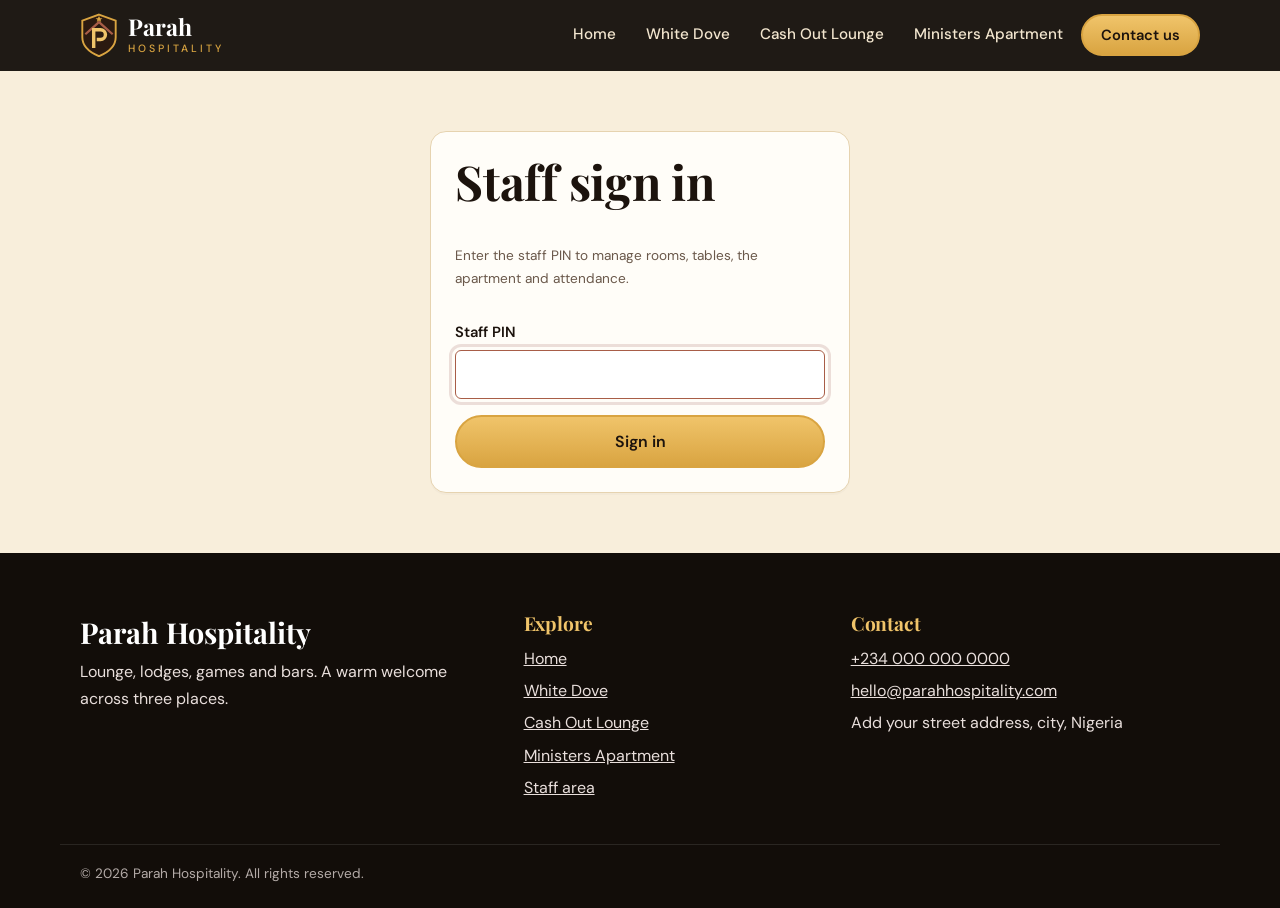
<file: staff.html>
<!DOCTYPE html>
<html lang="en">
<head>
<meta charset="utf-8">
<meta name="viewport" content="width=device-width, initial-scale=1">
<title>Staff Area | Parah Hospitality</title>
<meta name="description" content="Staff dashboard for Parah Hospitality.">
<meta name="theme-color" content="#120d09">
<meta property="og:type" content="website"><meta property="og:title" content="Staff Area | Parah Hospitality"><meta property="og:description" content="Staff dashboard for Parah Hospitality."><meta property="og:image" content="assets/img/property.jpg">
<link rel="icon" href="assets/favicon.svg" type="image/svg+xml">
<link rel="preconnect" href="https://fonts.googleapis.com"><link rel="preconnect" href="https://fonts.gstatic.com" crossorigin>
<link href="https://fonts.googleapis.com/css2?family=Playfair+Display:ital,wght@0,600;0,700;0,800;1,600&family=DM+Sans:wght@400;500;600;700&display=swap" rel="stylesheet">
<link rel="stylesheet" href="css/styles.css"><meta name="robots" content="noindex, nofollow">
</head>
<body data-page="staff">
<a class="skip" href="#main">Skip to content</a>
<div id="site-header"></div>
<main id="main">

<div id="app"></div>

</main>
<div id="site-footer"></div>
<script src="js/config.js"></script><script src="js/store.js"></script><script src="js/main.js"></script><script src="js/staff.js"></script>
</body>
</html>
</file>
<file: css/styles.css>
:root{--mist:#ecd9b8;--mist-2:#f3e6cb;--mist-3:#faf2e3;--brick:#a85d47;--brick-d:#7a3f2e;--gold:#d9a441;--gold-l:#f0c46a;--ink:#1c130d;--wood:#120d09;--wood-2:#2b1a10;--muted:#6a584a;--cream:#f8eedb;--card:#fffdf8;--line:#e6d3b0;--free:#2c7660;--busy:#a85d47;--warn:#a06a1c;--r:16px;--shadow:0 14px 34px rgba(28,19,13,.16);--max:1160px;--head:"Playfair Display",Georgia,serif;--body:"DM Sans",system-ui,sans-serif}
*{box-sizing:border-box}html{scroll-behavior:smooth;-webkit-text-size-adjust:100%}
body{margin:0;font:400 16px/1.65 var(--body);color:var(--ink);background:var(--cream);overflow-x:hidden}
img{max-width:100%;display:block}a{color:var(--brick-d)}
h1,h2,h3,h4{font-family:var(--head);font-weight:600;line-height:1.08;margin:0 0 .45em;letter-spacing:-.01em}
h1{font-size:clamp(2.6rem,6vw,4.6rem)}h2{font-size:clamp(2rem,4vw,3rem)}h3{font-size:1.55rem}h4{font-size:1.2rem}
p{margin:0 0 1em}.wrap{max-width:var(--max);margin:0 auto;padding:0 20px}
.skip{position:absolute;left:-999px;top:8px;background:var(--ink);color:#fff;padding:10px 16px;border-radius:8px;z-index:100}.skip:focus{left:8px}
:focus-visible{outline:3px solid var(--brick);outline-offset:3px;border-radius:6px}
section{padding:78px 0}.alt{background:var(--mist-2)}.center{text-align:center}.lead{font-size:1.15rem;color:var(--muted);max-width:60ch}.center .lead{margin-inline:auto}
.eyebrow{display:inline-block;font-weight:700;font-size:.78rem;letter-spacing:.16em;text-transform:uppercase;color:var(--brick);margin-bottom:12px}
/* header */
.site-header{position:sticky;top:0;z-index:50;background:rgba(251,248,245,.92);backdrop-filter:blur(10px);border-bottom:1px solid transparent;transition:.25s}.site-header.scrolled{border-color:var(--line);box-shadow:0 6px 20px rgba(42,33,33,.06)}
.bar{display:flex;align-items:center;justify-content:space-between;gap:16px;height:70px}
.logo{display:flex;align-items:center;gap:10px;text-decoration:none;color:var(--ink);font:700 1.45rem/1 var(--head)}.logo small{display:block;font:500 .66rem var(--body);letter-spacing:.28em;text-transform:uppercase;color:var(--brick);margin-top:3px}
.menu{display:flex;align-items:center;gap:6px}.menu a:not(.btn){text-decoration:none;color:var(--ink);padding:8px 12px;border-radius:99px;font-weight:500;font-size:.95rem}.menu a:not(.btn):hover{background:var(--mist)}.menu a[aria-current]{background:var(--mist);color:var(--brick-d)}
.burger{display:none;background:none;border:0;padding:10px;cursor:pointer}.burger span{display:block;width:24px;height:2px;background:var(--ink);margin:5px 0;transition:.2s}
@media(max-width:900px){.burger{display:block}.menu{position:fixed;inset:70px 0 auto 0;background:var(--cream);flex-direction:column;align-items:stretch;padding:14px 20px 24px;gap:4px;border-bottom:1px solid var(--line);transform:translateY(-130%);transition:transform .3s;max-height:calc(100vh - 70px);overflow:auto}.menu.open{transform:none}.menu a:not(.btn){padding:14px;font-size:1.05rem}}
/* buttons */
.btn{display:inline-flex;align-items:center;justify-content:center;gap:8px;font:600 1rem var(--body);padding:14px 26px;border-radius:99px;border:2px solid var(--brick);background:var(--brick);color:#fff;text-decoration:none;cursor:pointer;transition:.2s}
.btn:hover{background:var(--brick-d);border-color:var(--brick-d);transform:translateY(-1px)}.btn.ghost{background:transparent;color:var(--brick-d)}.btn.ghost:hover{background:var(--mist)}.btn.light{background:#fff;color:var(--brick-d);border-color:#fff}
.btn-sm{padding:9px 18px;font-size:.92rem}.btn[disabled]{opacity:.5;cursor:not-allowed;transform:none}.btn.danger{background:#fff;color:#9a3b36;border-color:#d9a8a4}.btn-row{display:flex;gap:12px;flex-wrap:wrap}
/* hero */
.hero{background:linear-gradient(180deg,var(--mist) 0,var(--mist-2) 100%);padding:60px 0 90px;overflow:hidden}
.hero .wrap{display:grid;grid-template-columns:1.1fr .9fr;gap:50px;align-items:center}
.hero h1 em{font-style:italic;color:var(--brick)}.hero .lead{margin-bottom:28px}
.arch{border-radius:999px 999px 18px 18px;overflow:hidden;box-shadow:var(--shadow);aspect-ratio:4/5;background:var(--mist);border:8px solid #fff}.arch img,.arch .ph-img{width:100%;height:100%;object-fit:cover}
.chips{display:flex;gap:10px;flex-wrap:wrap;margin-top:30px}.chip{background:#fff;border-radius:99px;padding:8px 16px;font-size:.9rem;font-weight:500;border:1px solid var(--line);display:inline-flex;gap:8px;align-items:center}.chip i{width:9px;height:9px;border-radius:50%;background:var(--free)}.chip i.o{background:var(--busy)}
@media(max-width:860px){.hero .wrap{grid-template-columns:1fr}.arch{max-width:380px;margin:0 auto;order:-1}.hero{padding-top:30px}section{padding:56px 0}}
.page-hero{background:var(--mist);padding:54px 0 46px}.page-hero .lead{margin-bottom:0}
.crumbs{font-size:.88rem;margin-bottom:12px;color:var(--muted)}.crumbs a{color:var(--muted)}
.ph-img{background:linear-gradient(135deg,var(--mist),#b9d3dc 55%,#c9a29f)}
/* cards */
.grid{display:grid;gap:22px}.g3{grid-template-columns:repeat(auto-fit,minmax(260px,1fr))}.g2{grid-template-columns:repeat(auto-fit,minmax(300px,1fr))}.g4{grid-template-columns:repeat(auto-fill,minmax(150px,1fr))}
.card{background:var(--card);border:1px solid var(--line);border-radius:var(--r);overflow:hidden;box-shadow:0 2px 0 rgba(42,33,33,.02)}.pad{padding:24px}
.svc{display:flex;flex-direction:column;transition:.25s;text-decoration:none;color:inherit}.svc:hover{transform:translateY(-4px);box-shadow:var(--shadow)}
.svc .media{aspect-ratio:16/10;background:linear-gradient(135deg,var(--mist),#bcd5de);overflow:hidden}.svc .media img{width:100%;height:100%;object-fit:cover}
.svc .media.b2{background:linear-gradient(135deg,#c9a29f,var(--brick))}.svc .media.b3{background:linear-gradient(135deg,var(--mist-2),#a9c6d1)}
.svc .pad{display:flex;flex-direction:column;gap:6px;flex:1}.svc .go{margin-top:auto;font-weight:600;color:var(--brick-d)}
.stat{display:flex;gap:14px;flex-wrap:wrap}.stat div{background:#fff;border:1px solid var(--line);border-radius:14px;padding:12px 20px;min-width:130px}.stat b{display:block;font:700 2rem/1 var(--head);color:var(--brick-d)}.stat span{font-size:.85rem;color:var(--muted)}
.steps{counter-reset:s}.steps .card{padding:26px;position:relative}.steps .card::before{counter-increment:s;content:counter(s);display:grid;place-items:center;width:40px;height:40px;border-radius:50%;background:var(--brick);color:#fff;font:700 1.2rem var(--head);margin-bottom:14px}
.split{display:grid;grid-template-columns:1fr 1fr;gap:56px;align-items:center}@media(max-width:860px){.split{grid-template-columns:1fr;gap:30px}}
.split .pic{border-radius:var(--r);overflow:hidden;aspect-ratio:4/5;box-shadow:var(--shadow)}.split .pic img,.split .pic .ph-img{width:100%;height:100%;object-fit:cover}
.checks{list-style:none;padding:0;margin:0 0 20px}.checks li{padding:6px 0 6px 30px;position:relative}.checks li::before{content:"";position:absolute;left:0;top:13px;width:14px;height:8px;border-left:3px solid var(--brick);border-bottom:3px solid var(--brick);transform:rotate(-45deg)}
.gallery{display:grid;grid-template-columns:repeat(4,1fr);gap:12px}.gallery button{border:0;padding:0;border-radius:14px;overflow:hidden;cursor:zoom-in;aspect-ratio:1;background:var(--mist)}.gallery img,.gallery .ph-img{width:100%;height:100%;object-fit:cover;transition:.4s}.gallery button:hover img{transform:scale(1.06)}
.gallery .tall{grid-row:span 2;aspect-ratio:auto}@media(max-width:700px){.gallery{grid-template-columns:repeat(2,1fr)}}
/* status + badges */
.badge{display:inline-flex;align-items:center;gap:6px;font-size:.78rem;font-weight:700;padding:4px 11px;border-radius:99px;background:#e2f1ec;color:var(--free)}.badge::before{content:"";width:7px;height:7px;border-radius:50%;background:currentColor}
.badge.busy{background:#f5e6e4;color:var(--brick-d)}.badge.warn{background:#f8eddb;color:var(--warn)}.badge.muted{background:#eee;color:#555}
.room{padding:18px;display:flex;flex-direction:column;gap:6px}.room .n{font:700 2rem/1 var(--head)}.room small{color:var(--muted)}.room.busy{background:var(--mist-3)}.room .btn{margin-top:8px}
.tbl{padding:16px;text-align:center;transition:.2s}.tbl .n{font:700 1.8rem/1 var(--head);display:block}.tbl.free{border-color:#b9ddd0;background:#f3faf7}.tbl.busy{border-color:#e7c9c6;background:#fbf2f1}
.toolbar{display:flex;flex-wrap:wrap;gap:10px;align-items:center;justify-content:space-between;margin:22px 0}.seg{display:inline-flex;background:#fff;border:1px solid var(--line);border-radius:99px;padding:4px;gap:2px}
.seg button{border:0;background:none;padding:8px 18px;border-radius:99px;font:600 .92rem var(--body);cursor:pointer;color:var(--muted)}.seg button[aria-pressed=true]{background:var(--brick);color:#fff}
.item{display:flex;justify-content:space-between;gap:14px;align-items:center;padding:16px 20px}.item p{margin:0;color:var(--muted);font-size:.92rem}.item h4{margin:0 0 2px}.item.off h4{text-decoration:line-through;color:var(--muted)}
/* forms */
.form{display:grid;gap:16px}.row2{display:grid;grid-template-columns:1fr 1fr;gap:16px}@media(max-width:560px){.row2{grid-template-columns:1fr}}
.field label{display:block;font-weight:600;font-size:.92rem;margin-bottom:6px}.field small{display:block;color:var(--muted);margin-top:4px;font-size:.82rem}
input,select,textarea{width:100%;font:400 1rem var(--body);padding:13px 14px;border:1.5px solid #cdbfbb;border-radius:12px;background:#fff;color:var(--ink)}textarea{min-height:110px;resize:vertical}
input:focus,select:focus,textarea:focus{outline:3px solid #a1666233;border-color:var(--brick)}.invalid{border-color:#b3382f!important;background:#fdf4f3}
.tabs{display:flex;gap:6px;flex-wrap:wrap;margin-bottom:20px;border-bottom:1px solid var(--line)}.tabs button{border:0;background:none;padding:12px 18px;font:600 1rem var(--body);cursor:pointer;color:var(--muted);border-bottom:3px solid transparent;margin-bottom:-1px}.tabs button[aria-selected=true]{color:var(--brick-d);border-color:var(--brick)}
.notice{background:var(--mist);border-left:4px solid var(--brick);border-radius:10px;padding:14px 18px;font-size:.95rem;margin:0 0 18px}.success{background:#eaf6f1;border:1px solid #b9ddd0;border-radius:var(--r);padding:26px;text-align:center}.success .code{font:700 2.2rem var(--head);letter-spacing:.1em;color:var(--brick-d);margin:8px 0}
.empty{color:var(--muted);padding:20px;text-align:center;margin:0}
.side{position:sticky;top:90px}@media(max-width:900px){.side{position:static}}.layout{display:grid;grid-template-columns:1fr 400px;gap:34px;align-items:start}@media(max-width:980px){.layout{grid-template-columns:1fr}}
/* calendar */
.cals{display:grid;grid-template-columns:repeat(auto-fit,minmax(260px,1fr));gap:20px}.cal{padding:16px}.cal h4{text-align:center;margin-bottom:10px}.cg{display:grid;grid-template-columns:repeat(7,1fr);gap:3px;text-align:center;font-size:.85rem}.cg b{font-size:.7rem;color:var(--muted);padding:4px 0}
.cg span{padding:8px 0;border-radius:8px;background:#f3faf7}.cg span.x{background:transparent}.cg span.o{background:var(--brick);color:#fff}.cg span.r{background:#e7c9c6;color:var(--brick-d)}.cg span.t{outline:2px solid var(--ink)}.cg span.p{opacity:.4}
.legend{display:flex;gap:16px;flex-wrap:wrap;font-size:.88rem;color:var(--muted);margin-top:14px}.legend i{display:inline-block;width:14px;height:14px;border-radius:4px;margin-right:6px;vertical-align:-2px}
/* tables (staff) */
.tw{overflow-x:auto;border:1px solid var(--line);border-radius:var(--r);background:#fff}table{width:100%;border-collapse:collapse;font-size:.95rem}th,td{text-align:left;padding:12px 16px;border-bottom:1px solid var(--line);white-space:nowrap}th{background:var(--mist-2);font-size:.8rem;text-transform:uppercase;letter-spacing:.08em;color:var(--muted)}tr:last-child td{border:0}
.req{display:flex;gap:16px;justify-content:space-between;align-items:center;flex-wrap:wrap;padding:18px 20px;border-bottom:1px solid var(--line)}.req:last-child{border:0}.req b{font-family:var(--head);font-size:1.15rem}.req p{margin:2px 0 0;color:var(--muted);font-size:.92rem}
.gate{max-width:420px;margin:60px auto}.hint{font-size:.85rem;color:var(--muted)}
.sbar{display:flex;justify-content:space-between;align-items:center;gap:12px;flex-wrap:wrap;margin-bottom:22px}
/* modal + toast */
dialog.modal{border:0;border-radius:20px;padding:0;max-width:min(520px,94vw);width:100%;box-shadow:0 30px 80px rgba(0,0,0,.3);color:var(--ink)}dialog::backdrop{background:rgba(42,33,33,.5);backdrop-filter:blur(3px)}
.modal-in{padding:26px}.modal-head{display:flex;justify-content:space-between;align-items:flex-start}.modal .x{border:0;background:var(--mist);width:36px;height:36px;border-radius:50%;font-size:1.4rem;cursor:pointer}.modal-act{display:flex;gap:10px;justify-content:flex-end;margin-top:18px;flex-wrap:wrap}.modal img{border-radius:12px;max-height:75vh;margin:auto}
#toasts{position:fixed;right:16px;bottom:calc(16px + env(safe-area-inset-bottom,0px));display:grid;gap:10px;z-index:200;max-width:calc(100vw - 32px)}.toast{background:var(--ink);color:#fff;padding:14px 20px;border-radius:14px;box-shadow:var(--shadow);animation:up .3s}.toast.err{background:#9a3b36}.toast.out{opacity:0;transform:translateY(8px);transition:.4s}@keyframes up{from{opacity:0;transform:translateY(12px)}}
/* footer */
.site-footer{background:var(--ink);color:#e9dfdc;padding:60px 0 0}.fgrid{display:grid;grid-template-columns:1.4fr 1fr 1.2fr;gap:36px}@media(max-width:760px){.fgrid{grid-template-columns:1fr}}
.site-footer a{color:#e9dfdc}.site-footer ul{list-style:none;padding:0;margin:0}.site-footer li{padding:3px 0}.site-footer h4{color:var(--mist)}.flogo{font:700 1.8rem var(--head);color:#fff;margin-bottom:8px}.copy{border-top:1px solid #ffffff22;margin-top:40px;padding-top:18px;padding-bottom:calc(22px + env(safe-area-inset-bottom,0px));font-size:.85rem;opacity:.75}
.reveal{opacity:0;transform:translateY(22px);transition:opacity .7s,transform .7s}.reveal.in{opacity:1;transform:none}
@media(prefers-reduced-motion:reduce){*{animation:none!important;transition:none!important;scroll-behavior:auto!important}.reveal{opacity:1;transform:none}}
@media print{.site-header,.site-footer,#toasts{display:none}}

/* ===== Warm dark theme (wood, gold, terracotta) ===== */
h1,h2,h3,h4{font-weight:700;letter-spacing:-.005em}h1{font-size:clamp(2.4rem,5.6vw,4.4rem)}
.site-header{background:rgba(18,13,9,.94);color:#fff}.site-header.scrolled{border-color:#ffffff1a;box-shadow:0 8px 24px rgba(0,0,0,.35)}
.logo{color:#fff}.logo small{color:var(--gold)}.menu a:not(.btn){color:#f3e6cf}.menu a:not(.btn):hover{background:#ffffff14}.menu a[aria-current]{background:#ffffff1f;color:var(--gold-l)}.burger span{background:#fff}
@media(max-width:900px){.menu{background:var(--wood);border-color:#ffffff1a}}
.btn{background:linear-gradient(180deg,var(--gold-l),var(--gold));border-color:var(--gold);color:#1c130d}.btn:hover{background:var(--gold-l);border-color:var(--gold-l);color:#1c130d}
.btn.terra{background:var(--brick);border-color:var(--brick);color:#fff}.btn.terra:hover{background:var(--brick-d);border-color:var(--brick-d);color:#fff}
.btn.ghost{background:transparent;color:var(--brick-d);border-color:var(--brick)}.btn.ghost:hover{background:var(--mist)}.btn.danger{background:#fff;color:#8c3427;border-color:#dba597}
.dark .btn.ghost,.page-hero .btn.ghost{color:#fff;border-color:#ffffff66}.dark .btn.ghost:hover{background:#ffffff1a}
.eyebrow{color:var(--brick)}.dark .eyebrow,.page-hero .eyebrow,.amber .eyebrow{color:var(--gold-l)}
.dark :focus-visible,.site-header :focus-visible,.site-footer :focus-visible,.amber :focus-visible,.page-hero :focus-visible{outline-color:var(--gold-l)}
/* hero */
.hero.dark{background:radial-gradient(ellipse at 85% 20%,#4a2e18 0,transparent 55%),repeating-linear-gradient(100deg,#ffffff06 0 2px,transparent 2px 22px),linear-gradient(135deg,#0d0906,#2b1a10 70%,#3b2314);color:#fff;padding:70px 0 80px}
.hero.dark .wrap{grid-template-columns:1.05fr .95fr;gap:56px}.hero.dark h1{color:#fff}.hero.dark h1 em{color:var(--gold-l);font-style:italic}.hero.dark .lead{color:#e9d9bd}
.plate{position:relative;border-radius:28px;overflow:hidden;aspect-ratio:4/4.6;box-shadow:0 30px 70px rgba(0,0,0,.55);border:2px solid #d9a44166}.plate img,.plate .ph-img{width:100%;height:100%;object-fit:cover}
.panels{display:grid;grid-template-columns:repeat(3,1fr);gap:12px;margin-top:34px}.panel{display:flex;flex-direction:column;gap:2px;padding:14px 16px;border:1px solid #d9a44155;border-left:4px solid var(--gold);border-radius:12px;background:rgba(18,13,9,.62);backdrop-filter:blur(6px);text-decoration:none;color:#fff;transition:.2s}
.panel:hover{background:rgba(217,164,65,.14);transform:translateY(-2px)}.panel b{font:700 1.02rem var(--head);color:var(--gold-l)}.panel span{font-size:.86rem;color:#e9d9bd;display:flex;gap:8px;align-items:center}.panel i{width:9px;height:9px;border-radius:50%;background:#58c79b;flex:none}.panel i.o{background:#e0836a}
@media(max-width:900px){.hero.dark .wrap{grid-template-columns:1fr}.plate{order:-1;max-width:420px;margin:0 auto;aspect-ratio:4/3.4}.panels{grid-template-columns:1fr}.hero.dark{padding:36px 0 56px}}
/* photo placeholders */
.ph-img{position:relative;background:linear-gradient(135deg,#3b2314,#a85d47 60%,#d9a441);display:grid;place-items:center;color:#ffffffcc;font:500 .85rem var(--body);min-height:120px}.ph-img::after{content:"Photo coming soon";letter-spacing:.06em}
/* places */
.svc{background:var(--card);border:0;box-shadow:var(--shadow)}.svc .media{aspect-ratio:4/4.2;background:var(--wood-2)}.svc .media img,.svc .media .ph-img{width:100%;height:100%;object-fit:cover;transition:transform .6s}.svc:hover .media img{transform:scale(1.05)}
.svc .pad{background:var(--mist-3);padding:22px 24px 26px}.svc h3{font-size:1.5rem}.svc .go{color:var(--brick-d)}
/* sections */
.alt{background:var(--mist-2)}.amber{background:linear-gradient(135deg,#b8691f,#7a3f2e 80%);color:#fff}.amber h2,.amber h4{color:#fff}.amber .card{background:rgba(18,13,9,.45);border-color:#ffffff2a;color:#fff;box-shadow:none}.amber .steps .card::before{background:var(--gold);color:#1c130d}.amber .card p{color:#f1e1c6}
.darksec{background:linear-gradient(180deg,var(--wood),#24160d);color:#fff}.darksec h2{color:#fff}.darksec .lead{color:#e0cfb0}.darksec .gallery button{background:#2b1a10}
.page-hero{background:radial-gradient(ellipse at 90% 0,#4a2e18 0,transparent 60%),linear-gradient(135deg,#0d0906,#2b1a10);color:#fff;padding:58px 0 50px}.page-hero h1{color:#fff}.page-hero .lead{color:#e9d9bd}.page-hero .crumbs,.page-hero .crumbs a{color:#d9c7a6}
.split .pic{border:2px solid #d9a44155}.checks li::before{border-color:var(--gold)}
.gallery .cap{position:absolute;left:0;right:0;bottom:0;padding:26px 14px 12px;background:linear-gradient(transparent,rgba(0,0,0,.72));color:#fff;font:600 .9rem var(--body);text-align:left}.gallery button{position:relative}
.stat b{color:var(--brick)}.cg span{background:#f2f8f4}.cg span.o{background:var(--brick)}.cg span.r{background:#ecc9bd;color:var(--brick-d)}
.seg button[aria-pressed=true]{background:var(--wood-2);color:var(--gold-l)}.tabs button[aria-selected=true]{color:var(--brick-d);border-color:var(--gold)}.steps .card::before{background:var(--brick)}
.notice{background:var(--mist);border-color:var(--gold)}.success .code{color:var(--brick-d)}.th,th{background:var(--mist-2)}
.site-footer{background:var(--wood)}.site-footer h4{color:var(--gold-l)}

/* ===== images ===== */
.g4t{grid-template-columns:repeat(auto-fit,minmax(230px,1fr))}
.tile{text-decoration:none;color:inherit;display:flex;flex-direction:column;transition:.25s;box-shadow:var(--shadow);border:0}.tile:hover{transform:translateY(-4px)}
.tile .tm{aspect-ratio:4/3;overflow:hidden;background:var(--wood-2)}.tile img,.tile .ph-img{width:100%;height:100%;object-fit:cover;transition:transform .6s}.tile:hover img{transform:scale(1.06)}
.tile .tc{background:var(--mist-3);padding:16px 20px 20px}.tile h4{margin:0 0 4px;color:var(--ink)}.tile p{margin:0;color:var(--muted);font-size:.93rem}
.band{display:grid;gap:14px;margin-top:-28px;position:relative;z-index:2;margin-bottom:10px;padding-top:0}.band.b3{grid-template-columns:repeat(3,1fr)}.band.b4{grid-template-columns:repeat(4,1fr)}
.band figure{margin:0;position:relative;border-radius:16px;overflow:hidden;aspect-ratio:4/3;box-shadow:var(--shadow);border:2px solid #fff;background:var(--wood-2)}.band img,.band .ph-img{width:100%;height:100%;object-fit:cover}
.band figcaption{position:absolute;left:0;right:0;bottom:0;padding:24px 14px 10px;color:#fff;font:600 .9rem var(--body);background:linear-gradient(transparent,rgba(0,0,0,.72))}
@media(max-width:760px){.band.b3,.band.b4{grid-template-columns:repeat(2,1fr)}.band{margin-top:-18px}.band.b3 figure:last-child{grid-column:span 2;aspect-ratio:16/8}}
.room{padding-top:0;overflow:hidden}.room .rm{margin:0 -18px 8px;aspect-ratio:16/10;overflow:hidden;background:var(--wood-2)}.room .rm img,.room .rm .ph-img{width:100%;height:100%;object-fit:cover}
.feature{border-radius:var(--r);overflow:hidden;aspect-ratio:4/3;box-shadow:var(--shadow);border:2px solid #fff;background:var(--wood-2)}.feature img,.feature .ph-img{width:100%;height:100%;object-fit:cover}
.teawrap{display:grid;grid-template-columns:1fr 1.2fr;gap:30px;align-items:start;margin-top:24px}.teawrap #tea-list{display:grid;gap:12px}@media(max-width:860px){.teawrap{grid-template-columns:1fr}}
.item .thumb{width:84px;height:64px;border-radius:10px;overflow:hidden;flex:none;background:var(--wood-2)}.item .thumb img,.item .thumb .ph-img{width:100%;height:100%;object-fit:cover;min-height:0}.item .grow{flex:1;min-width:0}
.gallery .ph-img::after,.thumb .ph-img::after,.rm .ph-img::after{font-size:.7rem}
</file>
